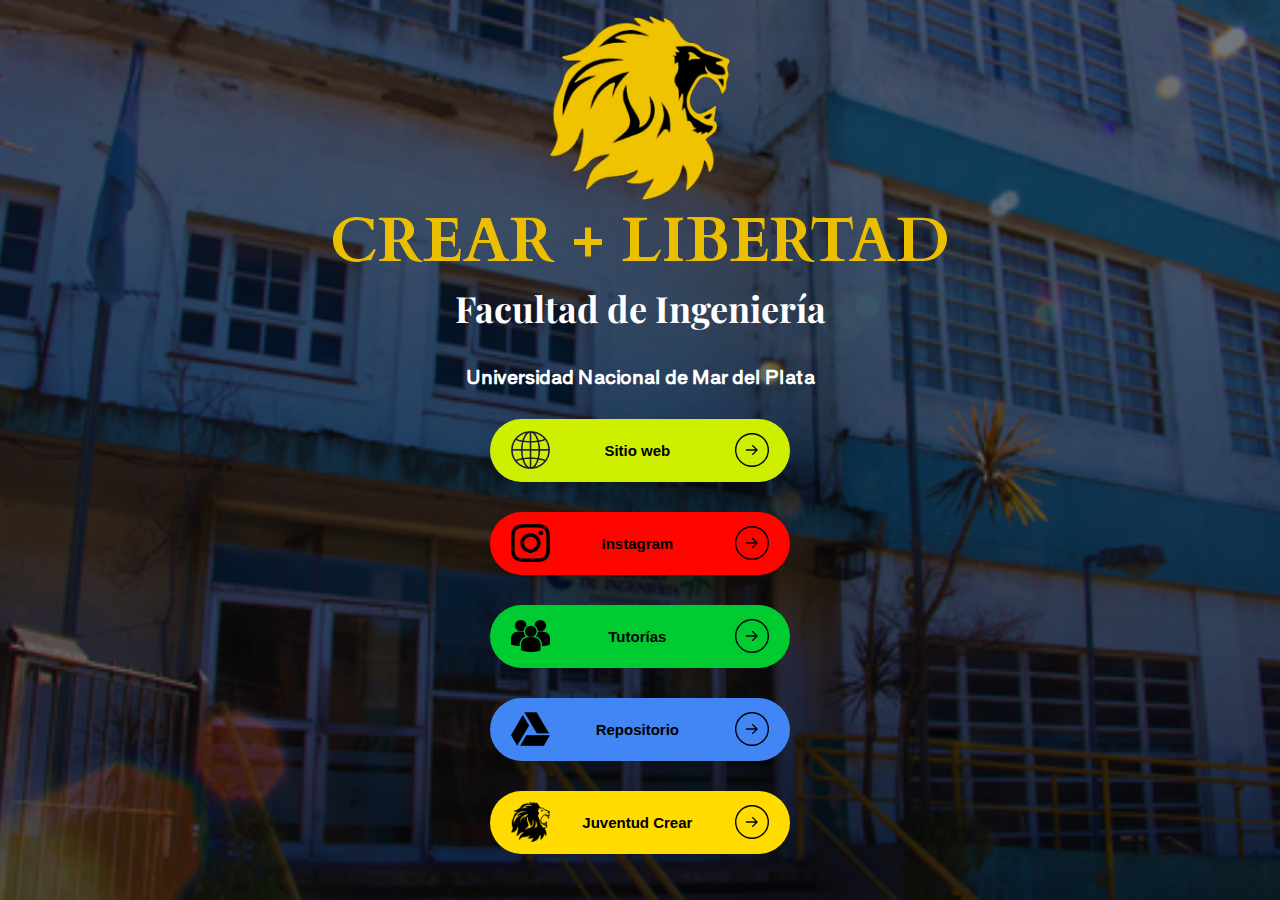
<file: index.html>
<!DOCTYPE html>
<html>
<head>
	<meta charset="UTF-8">
	<meta http-equiv="X-UA-Compatible" content="IE=edge">
  	<meta name="viewport" content="width=device-width, initial-scale=1.0">
    <meta name="robots" content="index"/>
	<meta name="description" content="Crear Ingeniería es una agrupación de estudiantes de la Facultad de Ingeniería de la Universidad Nacional de Mar del Plata cuyo objetivo principal es el máximo bienestar de los estudiantes. Es por eso que te pedimos el voto para las elecciones del CEI (Centro de Estudiantes de Ingeniería).">
	<title>CREAR + LIBERTAD | Facultad de Ingeniería UNMdP</title>

	<!-- CSS -->
	<link rel="stylesheet" type="text/css" href="css/index.css">
	<link rel="stylesheet" type="text/css" href="css/responsive-design.css">
	<link rel="stylesheet" type="text/css" href="css/menu-tutorias.css">

	<!-- Ícono -->
	<link rel="shortcut icon" href="img/Logo-de-crear.png">
</head>
<body>
	<div id="container">
		<div id="centro">
			<div class="flex-container">
            	<img src="img/Logo-de-crear.png" alt="Logo de Crear + Libertad" id="logo">
				<h1>CREAR + LIBERTAD</h1>
			</div>
			<h2>Facultad de Ingeniería</h2>
            <h3>Universidad Nacional de Mar del Plata</h3>
			
			<!-- Botones -->

			<!-- Botón de 'Conocénos' -->
			<a href="pag/index.html" id="sitio-web">
			  	<button class="boton" id="conocenos">
					<img src="img/icono-web.png" alt="Visite nuestra web">
  					<span>Sitio web</span>
  					<svg width="34" height="34" viewBox="0 0 74 74" fill="none" xmlns="http://www.w3.org/2000/svg">
    					<circle cx="37" cy="37" r="35.5" stroke="black" stroke-width="3"></circle>
    					<path d="M25 35.5C24.1716 35.5 23.5 36.1716 23.5 37C23.5 37.8284 24.1716 38.5 25 38.5V35.5ZM49.0607 38.0607C49.6464 37.4749 49.6464 36.5251 49.0607 35.9393L39.5147 26.3934C38.9289 25.8076 37.9792 25.8076 37.3934 26.3934C36.8076 26.9792 36.8076 27.9289 37.3934 28.5147L45.8787 37L37.3934 45.4853C36.8076 46.0711 36.8076 47.0208 37.3934 47.6066C37.9792 48.1924 38.9289 48.1924 39.5147 47.6066L49.0607 38.0607ZM25 38.5L48 38.5V35.5L25 35.5V38.5Z" fill="black"></path>
  					</svg>
			  	</button>
			</a>
			 
			 <!-- Botón de 'Instagram' -->
			 <a href="https://www.instagram.com/crearlibertad.ingenieria/" id="ig">
				<button class="boton" id="instagram">
					<img src="img/icono-de-instagram.png" alt="Ícono de Instagram">
					<span>Instagram</span>
					<svg width="34" height="34" viewBox="0 0 74 74" fill="none" xmlns="http://www.w3.org/2000/svg">
					  <circle cx="37" cy="37" r="35.5" stroke="black" stroke-width="3"></circle>
					  <path d="M25 35.5C24.1716 35.5 23.5 36.1716 23.5 37C23.5 37.8284 24.1716 38.5 25 38.5V35.5ZM49.0607 38.0607C49.6464 37.4749 49.6464 36.5251 49.0607 35.9393L39.5147 26.3934C38.9289 25.8076 37.9792 25.8076 37.3934 26.3934C36.8076 26.9792 36.8076 27.9289 37.3934 28.5147L45.8787 37L37.3934 45.4853C36.8076 46.0711 36.8076 47.0208 37.3934 47.6066C37.9792 48.1924 38.9289 48.1924 39.5147 47.6066L49.0607 38.0607ZM25 38.5L48 38.5V35.5L25 35.5V38.5Z" fill="black"></path>
					</svg>
				</button>
			   </a>
			   
			   <!-- Boton de Tutorias-->
			   <a href="#">
					<button class="boton" id="tutorias">
						<img src="img/usuarios.png" alt="usuarios.png">
						<span>Tutorías</span>
						<svg width="34" height="34" viewBox="0 0 74 74" fill="none" xmlns="http://www.w3.org/2000/svg">
					  		<circle cx="37" cy="37" r="35.5" stroke="black" stroke-width="3"></circle>
					  		<path d="M25 35.5C24.1716 35.5 23.5 36.1716 23.5 37C23.5 37.8284 24.1716 38.5 25 38.5V35.5ZM49.0607 38.0607C49.6464 37.4749 49.6464 36.5251 49.0607 35.9393L39.5147 26.3934C38.9289 25.8076 37.9792 25.8076 37.3934 26.3934C36.8076 26.9792 36.8076 27.9289 37.3934 28.5147L45.8787 37L37.3934 45.4853C36.8076 46.0711 36.8076 47.0208 37.3934 47.6066C37.9792 48.1924 38.9289 48.1924 39.5147 47.6066L49.0607 38.0607ZM25 38.5L48 38.5V35.5L25 35.5V38.5Z" fill="black"></path>
						</svg>
					</button>
				</a>

				<!-- Menú de tutorías -->
				<h4 class="oculto" id="titulo">Tutorías</h4>

				<button class="oculto" id="atras">
					<svg height="16" width="16" xmlns="http://www.w3.org/2000/svg" version="1.1" viewBox="0 0 1024 1024"><path d="M874.690416 495.52477c0 11.2973-9.168824 20.466124-20.466124 20.466124l-604.773963 0 188.083679 188.083679c7.992021 7.992021 7.992021 20.947078 0 28.939099-4.001127 3.990894-9.240455 5.996574-14.46955 5.996574-5.239328 0-10.478655-1.995447-14.479783-5.996574l-223.00912-223.00912c-3.837398-3.837398-5.996574-9.046027-5.996574-14.46955 0-5.433756 2.159176-10.632151 5.996574-14.46955l223.019353-223.029586c7.992021-7.992021 20.957311-7.992021 28.949332 0 7.992021 8.002254 7.992021 20.957311 0 28.949332l-188.073446 188.073446 604.753497 0C865.521592 475.058646 874.690416 484.217237 874.690416 495.52477z"></path></svg>
					<span>Volver</span>
			  	</button>

				<a href="https://api.whatsapp.com/send/?phone=542235203442" class="oculto" id="whatsapp">
					<button class="boton">
						<img src="img/whatsapp.png" alt="Ícono de WhatsApp">
						<span>Ayuda</span>
						<svg width="34" height="34" viewBox="0 0 74 74" fill="none" xmlns="http://www.w3.org/2000/svg">
						  <circle cx="37" cy="37" r="35.5" stroke="black" stroke-width="3"></circle>
						  <path d="M25 35.5C24.1716 35.5 23.5 36.1716 23.5 37C23.5 37.8284 24.1716 38.5 25 38.5V35.5ZM49.0607 38.0607C49.6464 37.4749 49.6464 36.5251 49.0607 35.9393L39.5147 26.3934C38.9289 25.8076 37.9792 25.8076 37.3934 26.3934C36.8076 26.9792 36.8076 27.9289 37.3934 28.5147L45.8787 37L37.3934 45.4853C36.8076 46.0711 36.8076 47.0208 37.3934 47.6066C37.9792 48.1924 38.9289 48.1924 39.5147 47.6066L49.0607 38.0607ZM25 38.5L48 38.5V35.5L25 35.5V38.5Z" fill="black"></path>
						</svg>
					</button>
				</a>

				<a href="https://forms.gle/5cd3RxAFAYnfJyWZ7"  class="oculto" id="inscripcion">
					<button class="boton">
						<img src="img/forms_2020q4_48dp.png" alt="Ícono de Google Forms">
						<span>Inscripción</span>
						<svg width="34" height="34" viewBox="0 0 74 74" fill="none" xmlns="http://www.w3.org/2000/svg">
						  <circle cx="37" cy="37" r="35.5" stroke="black" stroke-width="3"></circle>
						  <path d="M25 35.5C24.1716 35.5 23.5 36.1716 23.5 37C23.5 37.8284 24.1716 38.5 25 38.5V35.5ZM49.0607 38.0607C49.6464 37.4749 49.6464 36.5251 49.0607 35.9393L39.5147 26.3934C38.9289 25.8076 37.9792 25.8076 37.3934 26.3934C36.8076 26.9792 36.8076 27.9289 37.3934 28.5147L45.8787 37L37.3934 45.4853C36.8076 46.0711 36.8076 47.0208 37.3934 47.6066C37.9792 48.1924 38.9289 48.1924 39.5147 47.6066L49.0607 38.0607ZM25 38.5L48 38.5V35.5L25 35.5V38.5Z" fill="black"></path>
						</svg>
					</button>
				</a>

				<a href="https://youtube.com/playlist?list=PLW-dW9wPb4FetY5-YjQkX19NJ0ZIeZRaj&si=-oXYj1TpPJUs6BdL" class="oculto" id="youtube">
					<button class="boton">
						<img src="img/youtube.png" alt="Ícono de YouTube">
						<span>Resoluciones</span>
						<svg width="34" height="34" viewBox="0 0 74 74" fill="none" xmlns="http://www.w3.org/2000/svg">
						  <circle cx="37" cy="37" r="35.5" stroke="black" stroke-width="3"></circle>
						  <path d="M25 35.5C24.1716 35.5 23.5 36.1716 23.5 37C23.5 37.8284 24.1716 38.5 25 38.5V35.5ZM49.0607 38.0607C49.6464 37.4749 49.6464 36.5251 49.0607 35.9393L39.5147 26.3934C38.9289 25.8076 37.9792 25.8076 37.3934 26.3934C36.8076 26.9792 36.8076 27.9289 37.3934 28.5147L45.8787 37L37.3934 45.4853C36.8076 46.0711 36.8076 47.0208 37.3934 47.6066C37.9792 48.1924 38.9289 48.1924 39.5147 47.6066L49.0607 38.0607ZM25 38.5L48 38.5V35.5L25 35.5V38.5Z" fill="black"></path>
						</svg>
					</button>
				</a>

			   <!-- Botón de Repositorio -->
			   <a href="https://drive.google.com/drive/folders/1WQus7T_0-eBXM_jkrQVaoPUNKQDRE2yS?usp=sharing" id="repositorio">
				<button class="boton" id="rep">
					<img src="img/logo-google-drive.png" alt="Logo de Google Drive">
					<span>Repositorio</span>
					<svg width="34" height="34" viewBox="0 0 74 74" fill="none" xmlns="http://www.w3.org/2000/svg">
					  <circle cx="37" cy="37" r="35.5" stroke="black" stroke-width="3"></circle>
					  <path d="M25 35.5C24.1716 35.5 23.5 36.1716 23.5 37C23.5 37.8284 24.1716 38.5 25 38.5V35.5ZM49.0607 38.0607C49.6464 37.4749 49.6464 36.5251 49.0607 35.9393L39.5147 26.3934C38.9289 25.8076 37.9792 25.8076 37.3934 26.3934C36.8076 26.9792 36.8076 27.9289 37.3934 28.5147L45.8787 37L37.3934 45.4853C36.8076 46.0711 36.8076 47.0208 37.3934 47.6066C37.9792 48.1924 38.9289 48.1924 39.5147 47.6066L49.0607 38.0607ZM25 38.5L48 38.5V35.5L25 35.5V38.5Z" fill="black"></path>
					</svg>
				</button>
			   </a>

			   <!-- Botón de 'Juventud Crear' -->
			   <a href="https://linktr.ee/juventud_crear" id="crea">
				<button class="boton" id="crear">
					<img src="img/Logo-de-crear-negro.png" alt="Logo de Crear">
					<span>Juventud Crear</span>
					<svg width="34" height="34" viewBox="0 0 74 74" fill="none" xmlns="http://www.w3.org/2000/svg">
					  <circle cx="37" cy="37" r="35.5" stroke="black" stroke-width="3"></circle>
					  <path d="M25 35.5C24.1716 35.5 23.5 36.1716 23.5 37C23.5 37.8284 24.1716 38.5 25 38.5V35.5ZM49.0607 38.0607C49.6464 37.4749 49.6464 36.5251 49.0607 35.9393L39.5147 26.3934C38.9289 25.8076 37.9792 25.8076 37.3934 26.3934C36.8076 26.9792 36.8076 27.9289 37.3934 28.5147L45.8787 37L37.3934 45.4853C36.8076 46.0711 36.8076 47.0208 37.3934 47.6066C37.9792 48.1924 38.9289 48.1924 39.5147 47.6066L49.0607 38.0607ZM25 38.5L48 38.5V35.5L25 35.5V38.5Z" fill="black"></path>
					</svg>
				</button>
			   </a>
		</div>
	</div>

	<!-- Javascript -->
	<script src="js/codigo.js"></script>

</body>
</html>
</file>
<file: css/index.css>
/* Importación de las fuentes */
@import url('https://fonts.googleapis.com/css2?family=Cardo&display=swap');
@import url('https://fonts.googleapis.com/css2?family=Playfair+Display:ital@1&family=Shippori+Antique+B1&display=swap');
*{
	margin: 0;
	padding: 0;
	font-family: sans-serif;
}

/* Cuerpo */
body{
	background-image: url(../img/Ing2022-intro.png);
	background-position: center;
	background-size: cover;
	
}

/* Contenedor */
#container{
	display:flex;
	width:100vw;
	height:100vh;
	animation-name: oscurecerse;
	animation-duration: 1.5s;
	background: rgb(0,0,0,0.5);
	color:#fff;
}
/* Animación del contenedor */
@keyframes oscurecerse{
	from{background: rgb(0,0,0,0);}
	to{background: rgb(0,0,0,0.5);}
}

/* Contenedor de los elementos en el centro */
#centro{
	position: relative;left: 10vw;right:10vw;top:10vh;bottom: 10vh;
	width:80vw;
	height: 80vh;
	display: flex;
	justify-content: center;
	align-items: center;
	flex-direction: column;
	animation-name: aparecer;
	animation-duration: 1s;
}

/* Logo y título */
.flex-container{
	display: flex;
	justify-content: center;
	align-items: center;
	flex-direction: column;
}

/* Logo del león */
#logo{
	width: 180px;
}
/* Título principal */
h1{
	font-size: 62px;
	font-family: 'Cardo', serif;
	text-align: center;
	color: #EBBF00;
}
/* Título 2 */
#centro > h2{
	font-size: 36px;
	font-family: 'Playfair Display', serif;
	text-align: center;
}
/* Título 3 */
h3{
	text-align: center;
	font-family: 'Shippori Antique B1', sans-serif;
}

/* Todo lo que está en el medio */
#centro > h2, #centro > h1, #centro > a, #centro >h3, #centro >h4, #centro>.boton, .prox-container{
	margin-bottom: 30px;
}

/* Botones */
.boton {
 cursor: pointer;
 font-weight: 700;
 font-family: Helvetica,"sans-serif";
 transition: all .2s;
 padding: 10px 20px;
 border-radius: 100px;
 border: 1px solid transparent;
 display: flex;
 align-items: center;
 justify-content: space-between;
 font-size: 15px;
 width:300px;
 height: 7vh;
}

.boton > img {
	width: 15%;
}

.boton > svg {
 width: 34px;
 margin-left: 10px;
 transition: transform .3s ease-in-out;
}

.boton:hover svg {
 transform: translateX(5px);
}

.boton:active {
 transform: scale(0.95);
}
a{
	text-decoration: none;
}

/* Primer boton */
 .prox-container {
	position: relative;
  }
  
  #proximamente {
	position: absolute;
	top: 50%;
	left: 50%;
	transform: translate(-50%, -50%);
	background-color: rgba(50, 50, 50, 0.7);
	padding: 5px 10px;
	border-radius: 5px;
	z-index: 2;
	width:100%;
	height:100%;
	display:flex;
	justify-content: center;
	align-items: center;
  }
  #sitio-web {
	position: relative;
	z-index: 1;
  }
 #conocenos{
	background: #cfef00;
 }
 #conocenos:hover {
 	background: #a6c900;
}

/* Segundo botón */
#redes-sociales{
	background: #12DFFF;
}
#redes-sociales:hover{
	background: #0EB0C9;
}



/* Boton de Instagram */
#instagram{
	background: #FF0500;
}
#instagram:hover{
	background: #C50500;
}

/* Botones ocultos */
.oculto{
	display: none !important;
}

/* Botón de tutorías */
#tutorias{
	background: #00CC31;
}
#tutorias:hover{
	background: #009C24;
}

/* Botón de Repositorio */
#rep{
	background: #4285F4;
}
#rep:hover{
	background: #425FF4;
}

/* Último botón */
#crear{
	background: #FFDB00;
}
#crear:hover{
	background: #C9AF00;
}

/* Animación del centro */
@keyframes aparecer{
	from{
		position:relative;
		top:25vh;
		visibility: hidden;
	}
	to{
		position: relative;
		top:10vh;
		visibility: visible;
	}
}

/* Resposive design */
@media only screen and (max-width: 349px){
	h1{
		font-size: 48px;
	}
}
</file>
<file: css/responsive-design.css>
/* Responsive vertical */

@media only screen and (max-height:840px){
    .flex-container{
        display: flex;
        flex-direction:row;
        align-items: space-around;
    }
}

@media only screen and (max-height:720px){
    #logo{
        height:25vh;
        width: auto;
    }
    #centro > h2, #centro > h1, #centro > a, #centro >h3, #centro >h4, .prox-container, #centro > .boton{
        margin-bottom: 2vw;
    }
}

/* Responsive horizontal */

@media only screen and (max-width:436px){
    #logo{
        width:40vw;
        height:auto;
    }
    #centro > h2, #centro > h1, #centro > a, #centro >h3, #centro >h4, .prox-container, #centro > .boton{
        margin-bottom: 2vw;
    }
}

@media only screen and (max-width:396px){
    .boton{
        width:82.5vw;
    }
}

@media only screen and (max-width:501px){
    h1{
        font-size: 30px;
    }
}
</file>
<file: css/menu-tutorias.css>
/* Botón de atrás */
#atras {
	display: flex;
	height: 4em;
	width: 100px;
	align-items: center;
	justify-content: center;
	background-color: #eeeeee4b;
	border-radius: 3px;
	letter-spacing: 1px;
	transition: all 0.2s linear;
	cursor: pointer;
	border: none;
	background: #fff;
	padding: 20px;
	margin-bottom: 20px;
   }
   
   #atras > svg {
	margin-right: 5px;
	margin-left: 5px;
	font-size: 20px;
	transition: all 0.4s ease-in;
   }
   
   #atras:hover > svg {
	font-size: 1.2em;
	transform: translateX(-5px);
   }
   
   #atras:hover {
	box-shadow: 9px 9px 33px #d1d1d1, -9px -9px 33px #ffffff;
	transform: translateY(-2px);
   }

/* Boton de Whastapp */
   #whatsapp > .boton{
        background-color: #40C351;
   }
   #whatsapp > .boton:hover{
        background-color: #40A251;
   }

/* Boton de formulario */
   #inscripcion >.boton{
        background-color: #72E2B9;
   }
   #inscripcion >.boton:hover{
        background-color: #72B0B9;
   }

/* Boton de Resoluciones */
    #youtube >.boton{
        background-color: #FE0000;
    }
    #youtube >.boton:hover{
        background-color: #CA0000;
    }
</file>
